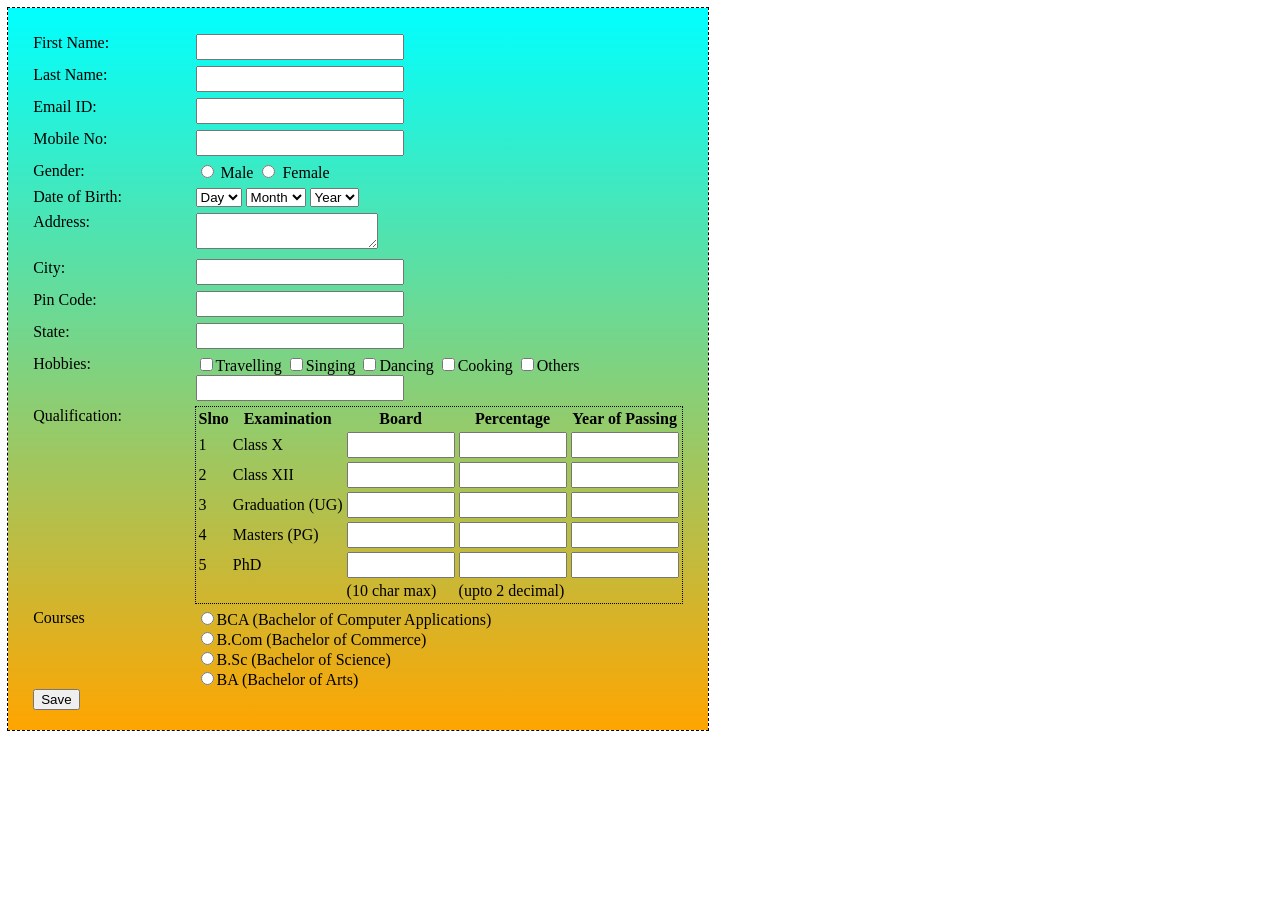
<file: HTML/Student_reg/index.html>
<!DOCTYPE html>
<html lang="en">
<head>
    <meta charset="UTF-8">
    <meta http-equiv="X-UA-Compatible" content="IE=edge">
    <meta name="viewport" content="width=device-width, initial-scale=1.0">
    <link rel="stylesheet" href="style.css">
    <title>Registration Form</title>
</head>
<body>
    <div class="container">        
        <div class="form-div">
            <form name="reg-form">
                <div>
                    <div class="col-25"><label>First Name: </label></div>
                    <div class="col-75"><input type="text" class="text-field"></div>
                </div>
                <div>
                    <div class="col-25"><label>Last Name: </label></div>
                    <div class="col-75"><input type="text" class="text-field"></div>
                </div>
                <div>
                    <div class="col-25">
                        <label>Email ID: </label>
                    </div>
                    <div class="col-75">
                        <input type="text" class="text-field">
                    </div>
                </div>
                <div>
                    <div class="col-25">
                        <label>Mobile No: </label>
                    </div>
                    <div class="col-75">
                        <input type="text" class="text-field">
                    </div>
                </div>
                <div>
                    <div class="col-25">
                        <label>Gender: </label>
                    </div>
                    <div class="col-75">
                        <input type="radio">
                        <label>Male</label>
                        <input type="radio">
                        <label>Female</label>
                    </div>
                </div>
                <div>
                    <div class="col-25">
                        <label>Date of Birth: </label>
                    </div>
                    <div class="col-75">
                    <select>
                        <option>Day</option>
                    </select>
                    <select>
                        <option>Month</option>
                    </select>
                    <select>
                        <option>Year</option>
                    </select>
                    </div>
                </div>
                <div>
                    <div class="col-25">
                        <label>Address:</label>
                    </div>
                    <div class="col-75">
                        <textarea></textarea>
                    </div>
                </div>
                <div>
                    <div class="col-25">
                        <label>City: </label>
                    </div>
                    <div class="col-75">
                        <input type="text" class="text-field">
                    </div>
                </div>
                <div>
                    <div class="col-25">
                        <label>Pin Code: </label>
                    </div>
                    <div class="col-75">
                        <input type="text" class="text-field">
                    </div>
                </div>
                <div>
                    <div class="col-25">
                        <label>State: </label>
                    </div>
                    <div class="col-75">
                        <input type="text" class="text-field">
                    </div>
                </div>
                <div>
                    <div class="col-25">
                        <label>Hobbies: </label>
                    </div>
                    <div class="col-75">
                        <input type="checkbox"><label>Travelling</label>
                        <input type="checkbox"><label>Singing</label>
                        <input type="checkbox"><label>Dancing</label>
                        <input type="checkbox"><label>Cooking</label>
                        <input type="checkbox"><label>Others</label><input type="text" class="text-field">
                    </div>
                </div>
                <div>
                <div class="col-25">
                <label>Qualification: </label>
                </div>
                <div class="col-75">
                <table>
                    <tr>
                        <th>Slno</th>
                        <th>Examination</th>
                        <th>Board</th>
                        <th>Percentage</th>
                        <th>Year of Passing</th>                        
                    </tr>
                    <tr>
                        <td>1</td>
                        <td>Class X</td>
                        <td><input type="text" class="text-field-t"></td>
                        <td><input type="text" class="text-field-t"></td>
                        <td><input type="text" class="text-field-t"></td>
                    </tr>
                    <tr>
                        <td>2</td>
                        <td>Class XII</td>
                        <td><input type="text" class="text-field-t"></td>
                        <td><input type="text" class="text-field-t"></td>
                        <td><input type="text" class="text-field-t"></td>
                    </tr>
                    <tr>
                        <td>3</td>
                        <td>Graduation (UG)</td>
                        <td><input type="text" class="text-field-t"></td>
                        <td><input type="text" class="text-field-t"></td>
                        <td><input type="text" class="text-field-t"></td>
                    </tr>
                    <tr>
                        <td>4</td>
                        <td>Masters (PG)</td>
                        <td><input type="text" class="text-field-t"></td>
                        <td><input type="text" class="text-field-t"></td>
                        <td><input type="text" class="text-field-t"></td>
                    </tr>
                    <tr>
                        <td>5</td>
                        <td>PhD</td>
                        <td><input type="text" class="text-field-t"></td>
                        <td><input type="text" class="text-field-t"></td>
                        <td><input type="text" class="text-field-t"></td>
                    </tr>
                    <tr>
                        <td></td>
                        <td></td>
                        <td>(10 char max)</td>
                        <td>(upto 2 decimal)</td>
                        <td></td>
                    </tr>
                </table>
            </div>
            </div>
                <div>
                <div class="col-25">
                    <label>Courses</label>
                </div>
                <div class="col-75" >
                    <div class="courses">
                <div><input type="radio" name="course"><label>BCA (Bachelor of Computer Applications)</label></div>
                <div><input type="radio" name="course"><label>B.Com (Bachelor of Commerce)</label></div>
                <div><input type="radio" name="course"><label>B.Sc (Bachelor of Science)</label></div>
                <div><input type="radio" name="course"><label>BA (Bachelor of Arts)</label></div>
            </div>
            </div>
        </div>
        <div class="sub-btn">
                <input type="submit" name="submt" value="Save">
            </div>
            
            </form>
        </div>
    </div>
</body>
</html>
</file>
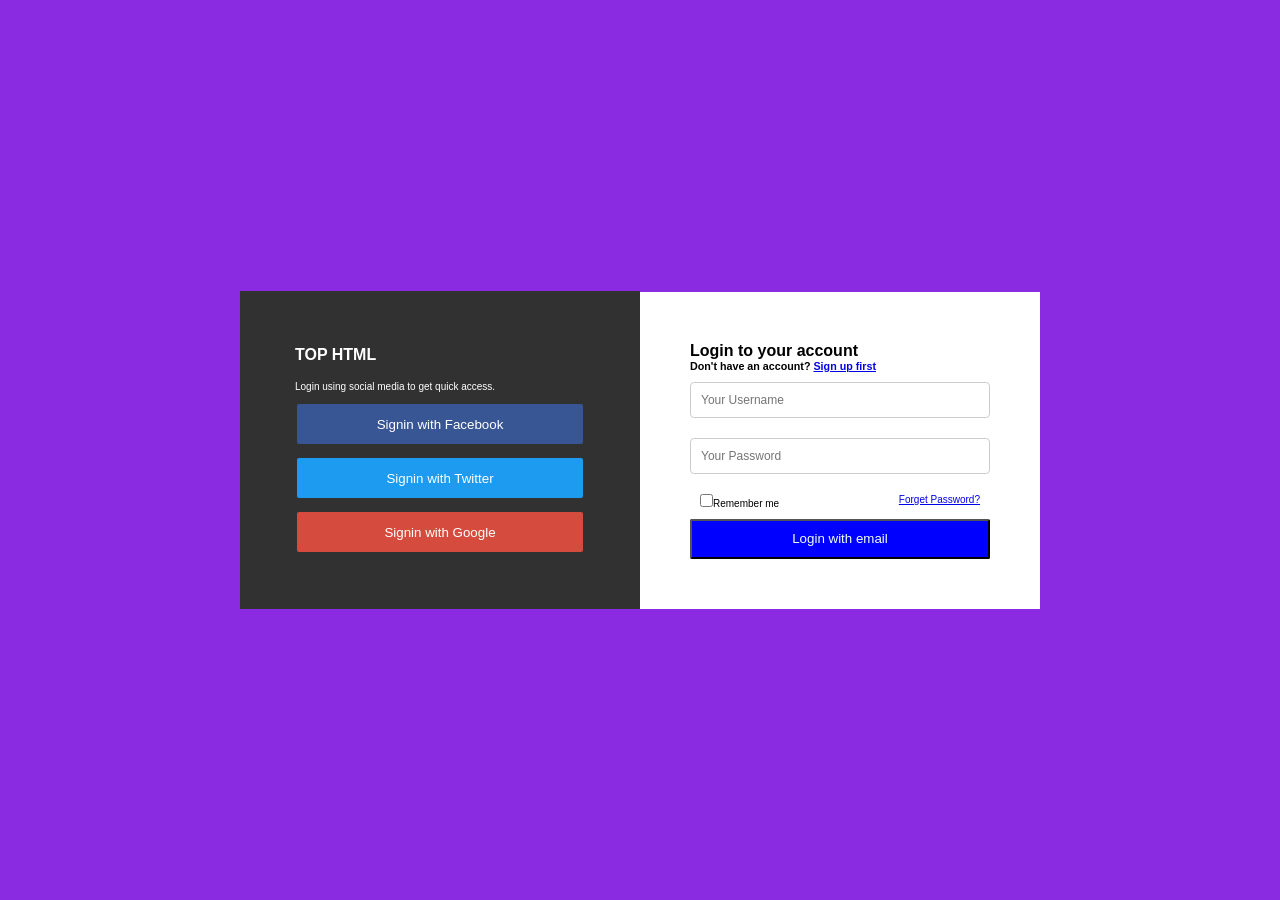
<file: HTML/Challange6_HTML/Login_Page_1/index.html>
<html>
    <head>
        <title>Login Page</title>
        <link rel="stylesheet" href="style.css">
    </head>
    <body>
        <div class="signup">
        <div class="container">
               <div class="div-left">
                   <h4>TOP HTML</h4>
                   <p>Login using social media to get quick access.</p>
                   <div class="social-btn">
                    <input type="button" name="facebook" id="facebook" value="Signin with Facebook">
                    <input type="button" name="twitter" id="twitter" value="Signin with Twitter">
                    <input type="button" name="google" id="google" value="Signin with Google">
                   </div>
               </div>
               <div class="div-right">
                   <h4>Login to your account</h4>
                   <h6>Don't have an account? <a href="#">Sign up first</a></h6>
                   <form class="form-login" name="login">
                       <input type="text" class="input-box" placeholder="Your Username" required>
                       <input type="password" class="input-box" placeholder="Your Password" required>
                       <div class="row-p">
                        <div>
                       <input type="checkbox"><label>Remember me</label>
                        </div>
                       <p class="f-pass"><a href="#">Forget Password?</a></p>
                        </div>
                       <button type="submit" name="login" class="submit-btn">Login with email</button>
                   </form>
               </div>
        </div>
        </div>
    </body>
</html>
</file>
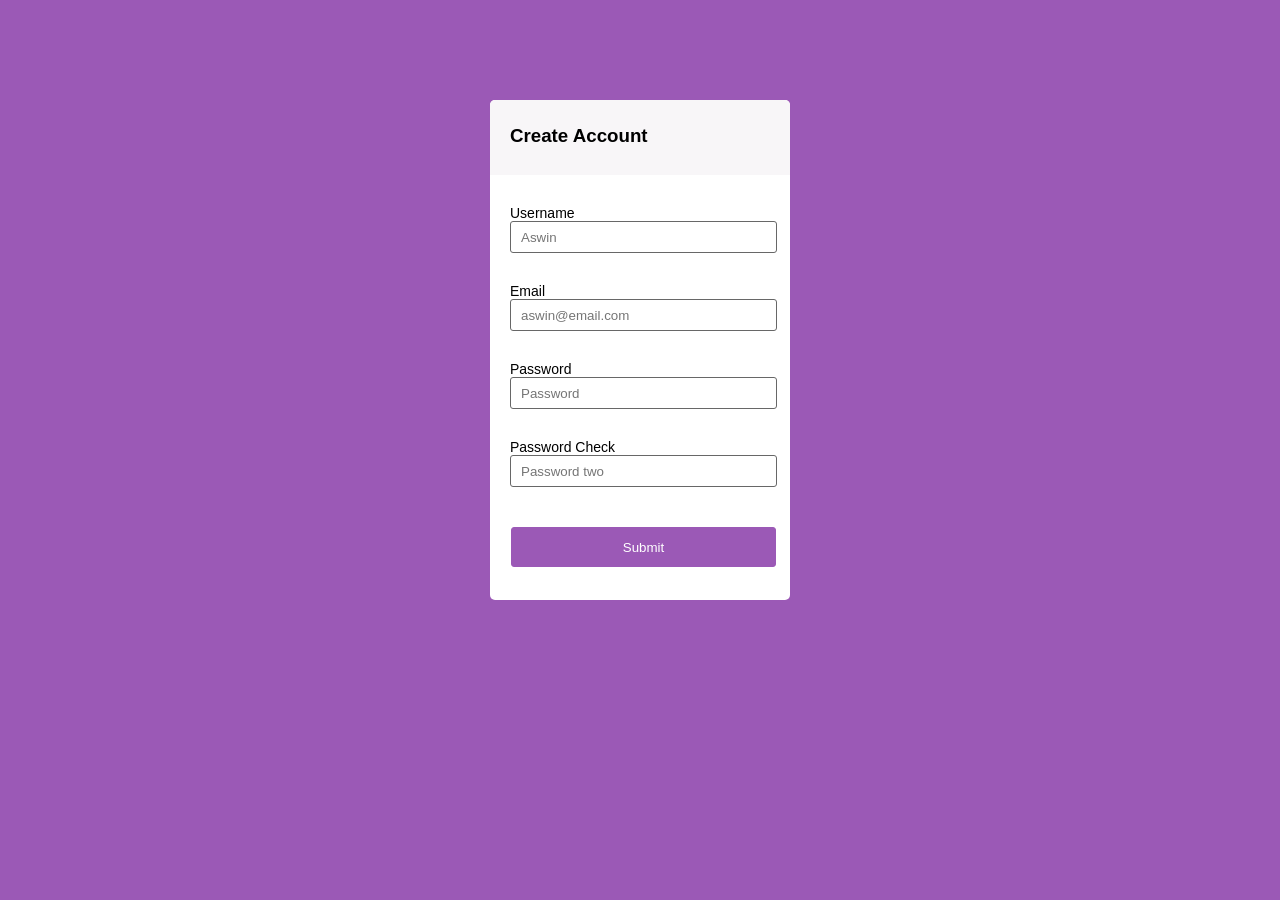
<file: HTML/JS_Coding_Challange/signup_JS/index.html>
<!DOCTYPE html>
<html lang="en">
<head>
    <meta charset="UTF-8">
    <meta http-equiv="X-UA-Compatible" content="IE=edge">
    <meta name="viewport" content="width=device-width, initial-scale=1.0">
    <link rel="stylesheet" href="style.css">
    <script src="validation.js"></script>
    <title>SignUp</title>
</head>
<body>
    <div class="container">
        <div class="signup-form">
            <div class="heading">
                <h3>Create Account</h3>
            </div>
            <div class="form-content">
                <form name="signup-page" class="signup-val">
                    <div class="username">
                        <label>Username</label>
                        <input type="text" class="username-box" id="username-val" placeholder="Aswin">
                        <span id="username-chk"></span>
                    </div>
                    <div class="email">
                        <label>Email</label>
                        <input type="text" class="email-box" id="email-val" placeholder="aswin@email.com">
                        <span id="email-chk"></span>
                    </div>
                    <div class="password">
                        <label>Password</label>
                        <input type="password" class="password-box" id="password-val" placeholder="Password">
                        <span id="password-chk"></span>
                    </div>
                    <div class="confirm-pass">
                        <label>Password Check</label>
                        <input type="password" class="confirm-box" id="confirm-pass-val" placeholder="Password two">
                        <span id="confirm-chk"></span>
                    </div>
                    <div class="submit-button">
                        <input type="submit" name="submit" value="Submit" class="submit-btn" onclick="return checkValidation()">
                    </div>
                </form>
            </div>
        </div>
    </div>
</body>
</html>
</file>
<file: HTML/Student_reg/style.css>
.container{
    height: 100%;
    width: 700px;
    background: linear-gradient( to bottom, cyan, orange);
    display:flex;
    justify-content: center;
    outline: dashed 1px black;
    align-items: center;  
}

.container h1{
    text-align: center;
}

.form-div{
    display: table-column;
    padding: 20px;
}

.form-div table{
    outline: dotted 1px black;
}

.text-field{
    width: 200px;
    height: 20px;
    resize: vertical;
}

.text-field-t{
    width: 100px;
    height: 20px;
    resize: vertical;
}

.col-75{
    float: left;
    width: 75%;
    margin-top: 6px;
}

.col-25{
    float: left;
    width: 25%;
    margin-top: 6px;
}

.courses{
    display:flex;
    flex-direction: column;
}

.sub-btn{
    justify-content: center;
}
</file>
<file: HTML/Challange6_HTML/Login_Page_1/style.css>
*{
    margin: 0;
    padding: 0;
    font-family: sans-serif;
    box-sizing: border-box;
}

.signup{
    width: 100%;
    min-height: 100vh;
    background: blueviolet;
    display: flex;
    align-items: center;
    justify-content: center;
    flex-direction: column;
}

.container {
    display: flex;
    align-items: center;
    flex-wrap: wrap;
    width: 90%;
    max-width: 800px;
    background: blueviolet;
}

.div-left{
    padding: 50px;
    background: #313131;
    flex-basis: 50%;
    flex-grow: 1;
    color: white;
    justify-content: space-between;
}

.div-left h4{
    padding: 5px;
}

.div-left p{
    padding: 5px;
    padding-top: 12px;
    font-size: 10px;
}

.div-right{
    padding: 50px;
    flex-basis: 50%;
    flex-grow: 1;
    background: #ffffff;
}

.input-box{
    width: 100%;
    padding: 10px;
    margin: 10px 0;
    border: 1px solid #ccc;
    border-radius: 4px;
    outline: none;
    color: black;
    font-size: 12px;
    background: transparent;
    box-shadow: 1;
}

.row-p{
    font-size: 10px;
    padding: 10px;
    display: flex;
    justify-content:space-between;
}

.submit-btn{
    width: 100%;
    background: blue;
    color: azure;
    height: 40px;
    border-radius: 2px;
}

.social-btn{
    display: flex;
    flex-direction: column;
    justify-content:space-evenly;
    
}

.social-btn #facebook{
    margin: 7px;
    height: 40px;
    background: #395694;
    border-radius: 2px;
    border: 2px solid #395694;
    color: white;
}

.social-btn #twitter{
    margin: 7px;
    height: 40px;
    background: #1d9bf0;
    border-radius: 2px;
    border: 2px solid #1d9bf0;
    color: white;
}

.social-btn #google{
    margin: 7px;
    height: 40px;
    background: #d54c3f;
    border-radius: 2px;
    border: 2px solid #d54c3f;
    color: white;
}
</file>
<file: HTML/JS_Coding_Challange/signup_JS/style.css>
*{
    padding: 0;
    margin: 0;
    font-family:Arial, Helvetica, sans-serif;
}

body{
    background: #9b59b6;
}

.container{
    display: flex;
    justify-content: center;
}

.signup-form{
    margin-top: 100px;
    height: 500px;
    width: 300px;
    background: #fff;
    border-radius: 5px;
}

.heading{
    padding: 25px 20px 0px;
    height: 50px;
    width: 260px;
    background: #f8f6f8;
    border-top-right-radius: 5px;
    border-top-left-radius: 5px;
}

.form-content{
    justify-content: space-between;
    display: flex;
    align-items: center;
    padding-top: 20px;    
}

.username{
    display: flex;
    flex-direction: column;
    padding: 10px 20px;    
}

.username label{
    font-size: 14px;
    
}

.username .username-box{
    outline: none;
    height: 30px;
    border: 1px solid #676767 ;
    border-radius: 3px;
    padding-left: 10px;
}

.username .username-box::after{
    border: 1px solid red ;
}


.email{
    display: flex;
    flex-direction: column;
    padding: 10px 20px;    
}

.email label{
    font-size: 14px;
    
}

.email .email-box{
    outline: none;
    border: 1px solid #676767 ;
    height: 30px;
    border-radius: 3px;
    padding-left: 10px;
}

.password{
    display: flex;
    flex-direction: column;
    padding: 10px 20px;    
}

.password label{
    font-size: 14px;
    
}

.password .password-box{
    outline: none;
    border: 1px solid #676767 ;
    height: 30px;
    border-radius: 3px;
    padding-left: 10px;
}

.confirm-pass{
    display: flex;
    flex-direction: column;
    padding: 10px 20px;    
}

.confirm-pass label{
    font-size: 14px;
    
    padding-left: 0px;
}

.confirm-pass .confirm-box{
    outline: none;
    border: 1px solid #676767 ;
    height: 30px;
    width: 255px;
    border-radius: 3px;
    padding-left: 10px;
}

.form-content .submit-button{
    text-align: center;
    padding-top: 20px;
}

.signup-val .submit-btn{
    height: 40px;
    width: 86%;
    background: #9b59b6;
    color: #fff;
    outline: none;
    border: 1px solid #9b59b6;
    border-radius: 3px;
    cursor: pointer;
}

.form-content span{
    height: 10px;
    font-size: 12px;
}
</file>
